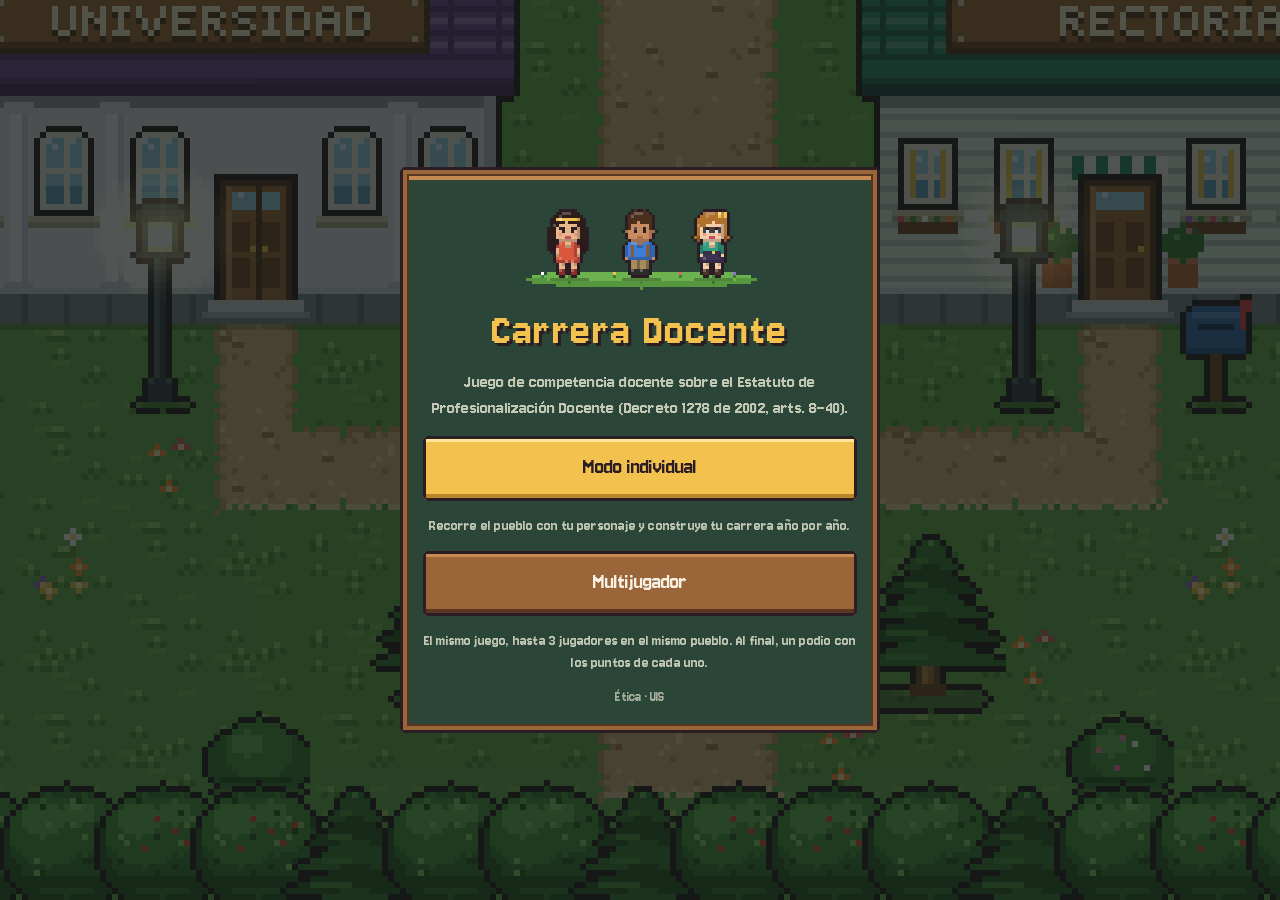
<file: index.html>
<!DOCTYPE html>
<html lang="es">
<head>
  <meta charset="UTF-8">
  <meta name="viewport" content="width=device-width, initial-scale=1.0, maximum-scale=1.0, user-scalable=no, viewport-fit=cover">
  <meta name="theme-color" content="#17241f">
  <title>Carrera Docente — Estatuto de Profesionalización</title>
  <link rel="preload" href="lib/fuentes/jersey-10-latin-400-normal.woff2" as="font" type="font/woff2" crossorigin>
  <link rel="stylesheet" href="estilos.css?v=20261117f">
  <link rel="stylesheet" href="multijugador.css?v=20261117f">
</head>
<body class="modo-mapa">
  <div id="juego"></div>

  <!-- Barra superior -->
  <header id="hud" class="oculto">
    <div class="hud-cabecera">
      <span id="hud-avatar"></span>
      <div id="hud-objetivo">Objetivo</div>
      <button id="btn-menu" class="btn-menu" aria-label="Menú" title="Menú"><img class="ico-px" data-ico="menu" alt=""></button>
    </div>
    <div id="hud-indicadores" class="indicadores"></div>
    <div class="hud-fila chips">
      <span class="chip" id="hud-anio">Año 1</span>
      <span class="chip" id="hud-situacion">Aspirante</span>
      <span class="chip" id="hud-arts">0</span>
    </div>
  </header>

  <div id="aviso"></div>
  <!-- Multijugador: lista de espera al terminar el año (deja ver el mapa) -->
  <aside id="espera-anio" class="espera-anio oculto"></aside>

  <!-- Interior de un edificio / carta -->
  <section id="interior" class="oculto">
    <div class="int-caja">
      <div class="int-cabecera">
        <span id="int-icono"></span>
        <div>
          <div id="int-nombre">Edificio</div>
          <div id="int-arts"></div>
        </div>
      </div>
      <div id="int-cuerpo"></div>
      <div id="int-pie"></div>
    </div>
  </section>

  <!-- Menú principal -->
  <section id="menu" class="pantalla">
    <div class="pantalla-caja">
      <div id="menu-escena" class="escena-menu"></div>
      <h1 id="titulo">Carrera Docente</h1>
      <p id="subtitulo" class="suave centrado"></p>
      <button id="btn-individual" class="btn-principal btn-grande">Modo individual</button>
      <p class="suave pequeno centrado">Recorre el pueblo con tu personaje y construye tu carrera año por año.</p>
      <button id="btn-multijugador" class="btn-secundario btn-grande">Multijugador</button>
      <p class="suave pequeno centrado">El mismo juego, hasta 3 jugadores en el mismo pueblo. Al final, un podio con los puntos de cada uno.</p>
      <p id="creditos" class="pie"></p>
    </div>
  </section>

  <!-- 1. Indicaciones -->
  <section id="indicacion" class="pantalla oculto">
    <div class="pantalla-caja">
      <h2>Indicaciones</h2>
      <div id="ind-texto" class="indicacion"></div>
      <ul id="ind-lista" class="instrucciones"></ul>
      <button id="btn-ind-seguir" class="btn-principal btn-grande">Continuar</button>
      <button id="btn-ind-volver" class="btn-secundario">Volver</button>
    </div>
  </section>

  <!-- 2. Selección de personaje -->
  <section id="seleccion" class="pantalla oculto">
    <div class="pantalla-caja ancha">
      <h2 id="sel-titulo">Escoge un personaje</h2>
      <p class="suave centrado">Cada uno empieza con indicadores distintos.</p>
      <div id="lista-personajes" class="lista-personajes"></div>
      <div class="barra-fija">
        <button id="btn-sel-seguir" class="btn-principal btn-grande" disabled>Toca un personaje</button>
      </div>
      <button id="btn-volver-menu" class="btn-secundario">Volver</button>
    </div>
  </section>

  <!-- 3. El concurso docente (art. 7) -->
  <section id="intro-concurso" class="pantalla oculto">
    <div class="pantalla-caja">
      <div id="ic-escena" class="icono-grande"></div>
      <h2 id="ic-titulo">Concurso docente</h2>
      <div id="ic-texto" class="indicacion"></div>
      <button id="btn-ic-seguir" class="btn-principal btn-grande">Ver la convocatoria</button>
    </div>
  </section>

  <!-- 4. Convocatoria e inscripción -->
  <section id="convocatoria" class="pantalla oculto">
    <div class="pantalla-caja">
      <h2 id="cv-titulo">Convocatoria</h2>
      <div class="convocatoria">
        <div id="cv-emisor" class="conv-emisor"></div>
        <p id="cv-texto" class="conv-texto"></p>
      </div>
      <div id="cv-resultado" class="oculto"></div>
      <button id="btn-inscribirse" class="btn-principal btn-grande">Inscribirse</button>
      <button id="btn-ir-mapa" class="btn-principal btn-grande oculto">Ir al pueblo</button>
    </div>
  </section>

  <!-- Menú durante la partida -->
  <section id="pausa" class="pantalla oculto">
    <div class="pantalla-caja">
      <h2>Menú</h2>
      <button id="btn-pausa-seguir" class="btn-principal btn-grande">Seguir jugando</button>
      <button id="btn-pausa-nueva" class="btn-secundario">Empezar una partida nueva</button>
      <button id="btn-pausa-menu" class="btn-secundario">Volver al menú principal</button>
      <p class="suave pequeno centrado">Si empiezas de nuevo o vuelves al menú, se pierde el progreso de esta partida.</p>
    </div>
  </section>

  <!-- Pantalla final -->
  <section id="final" class="pantalla oculto">
    <div class="pantalla-caja">
      <div class="icono-grande" id="fin-icono"></div>
      <h2 id="fin-titulo">Fin</h2>
      <p id="fin-texto" class="centrado"></p>
      <div id="fin-extra"></div>
      <ul id="fin-indicadores" class="lista-articulos"></ul>
      <p class="suave">Tu trayectoria:</p>
      <ul id="fin-historial" class="historial"></ul>
      <p class="suave">Artículos que descubriste:</p>
      <ul id="fin-articulos" class="lista-articulos"></ul>
      <button id="btn-reiniciar" class="btn-principal btn-grande">Jugar de nuevo</button>
    </div>
  </section>

  <!-- Multijugador: sala, espera y menú (las arma multijugador.js) -->
  <section id="mj-pantalla" class="pantalla oculto">
    <div class="pantalla-caja" id="mj-caja"></div>
  </section>
  <script src="lib/phaser.min.js?v=20261117f"></script>
  <script src="mapa.js?v=20261117f"></script>
  <script src="contenido.js?v=20261117f"></script>
  <script src="pixel.js?v=20261117f"></script>
  <script src="comun.js?v=20261117f"></script>
  <script src="sprites.js?v=20261117f"></script>
  <script src="multijugador.js?v=20261117f"></script>
  <script src="juego.js?v=20261117f"></script>
</body>
</html>
</file>
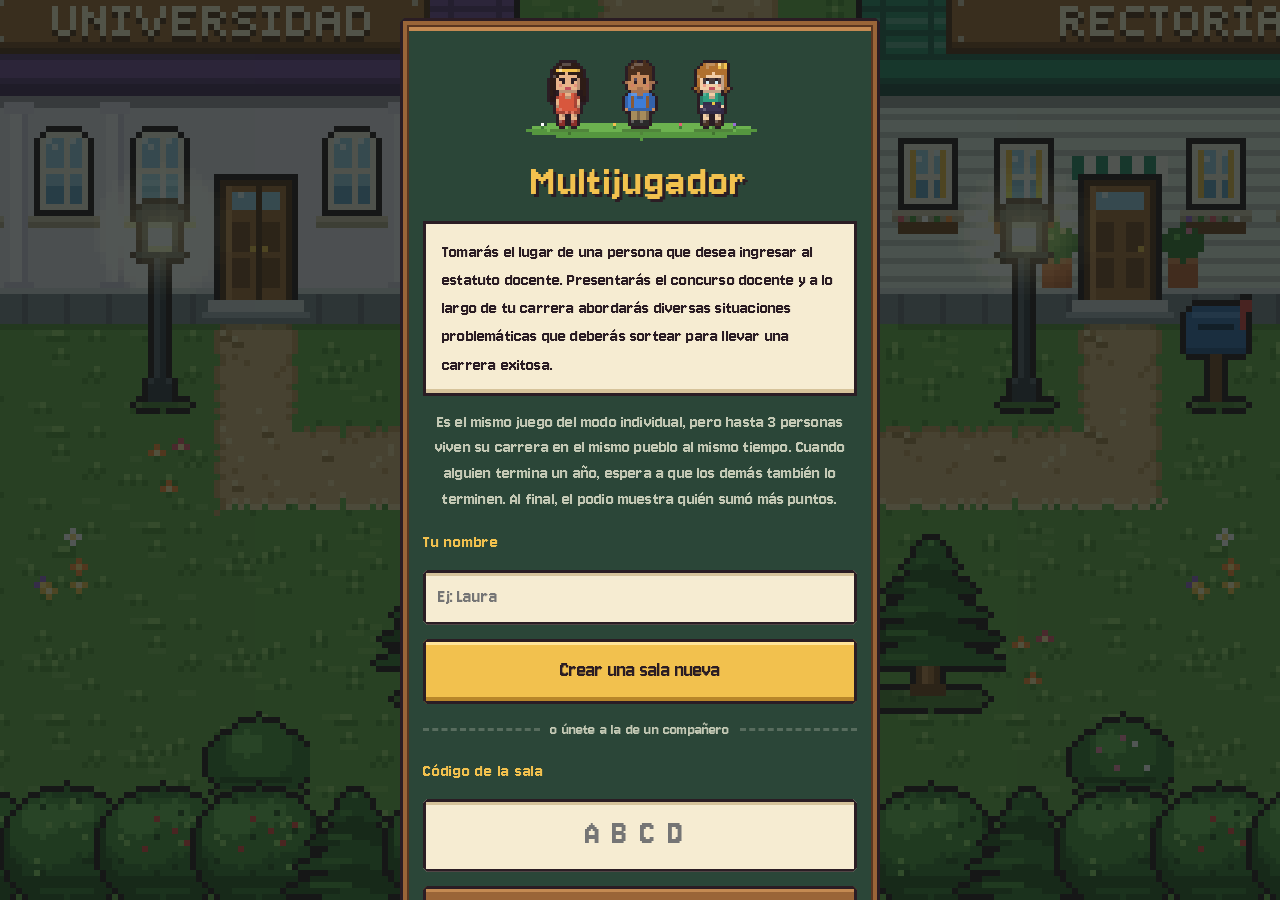
<file: multijugador.html>
<!DOCTYPE html>
<html lang="es">
<head>
  <meta charset="UTF-8">
  <meta name="viewport" content="width=device-width, initial-scale=1.0">
  <title>Carrera Docente — Multijugador</title>
  <!-- El multijugador ahora está dentro del juego (index.html). Esta página solo redirige,
       para que sigan funcionando los enlaces y códigos QR de salas viejas. -->
  <script>location.replace("index.html" + (location.search || "?mj=1"));</script>
  <meta http-equiv="refresh" content="0; url=index.html?mj=1">
</head>
<body style="background:#17241f;color:#f6f1e3;font-family:sans-serif;text-align:center;padding:40px">
  <a href="index.html?mj=1" style="color:#f2c14e">Ir al multijugador</a>
</body>
</html>
</file>
<file: estilos.css>
/* ==========================================================================
   ESTILOS — interfaz en pixel art: pizarra, madera, tiza y papel.
   ========================================================================== */

/* Jersey 10 (OFL): fuente pixelada con letras bien diferenciadas (la C no parece O) */
@font-face {
  font-family: "Jersey 10";
  src: url("lib/fuentes/jersey-10-latin-400-normal.woff2") format("woff2");
  font-weight: 100 900;
  font-style: normal;
  font-display: swap;
}

:root {
  --fondo: #17241f;
  --pizarra: #2b4638;
  --pizarra-2: #345542;
  --pizarra-osc: #1f3329;
  --madera: #9a6538;
  --madera-clara: #c48a52;
  --madera-osc: #5a3620;
  --tiza: #f6f1e3;
  --tiza-suave: #c3c8b4;
  --acento: #f2c14e;
  --acento-claro: #ffe49a;
  --acento-osc: #b8862a;
  --papel: #f6ecd2;
  --papel-osc: #d6c39b;
  --tinta: #2b1d24;
  --contorno: #2b1d24;
  --bien: #79c96e;
  --bien-osc: #3f8a46;
  --mal: #e0685a;
  --mal-osc: #9c3e34;
  --exp: #e0a458;
  --form: #8fb8ff;
  --pop: #f2c14e;
  --des: #79c96e;
  --muesca: polygon(4px 0, calc(100% - 4px) 0, 100% 4px, 100% calc(100% - 4px), calc(100% - 4px) 100%, 4px 100%, 0 calc(100% - 4px), 0 4px);
}

* { box-sizing: border-box; margin: 0; padding: 0; font-synthesis: none; }

html {
  -webkit-text-size-adjust: 100%;
  text-size-adjust: 100%;
}
html, body {
  width: 100%;
  height: 100%;
  overflow: hidden;
  background: var(--fondo);
  color: var(--tiza);
  font-family: "Jersey 10", ui-monospace, monospace;
  font-size: 19px;
  line-height: 1.35;
  letter-spacing: .01em;
  -webkit-tap-highlight-color: transparent;
  -webkit-user-select: none;
  user-select: none;
}
img, canvas { image-rendering: pixelated; image-rendering: crisp-edges; }
.ico-px { image-rendering: pixelated; vertical-align: middle; flex-shrink: 0; }
.retrato-px { image-rendering: pixelated; display: block; }

#juego { position: fixed; inset: 0; height: 100vh; height: 100dvh; touch-action: none; }
#juego canvas { display: block; }
.oculto { display: none !important; }

h1, h2, h3 { font-weight: 400; letter-spacing: .03em; }
h1 { font-size: 2.4rem; line-height: 1.1; text-align: center; color: var(--acento); text-shadow: 3px 3px 0 var(--contorno); }
h2 { font-size: 1.6rem; color: var(--acento); text-align: center; text-shadow: 2px 2px 0 var(--contorno); }
h3 { font-size: 1.15rem; color: var(--acento); }
.suave { color: var(--tiza-suave); }
.centrado { text-align: center; }
.pequeno { font-size: .85rem; }

/* ======================= marcos y botones pixel ======================= */

.px-panel {
  background: var(--pizarra);
  border: 3px solid var(--contorno);
  box-shadow: inset 0 0 0 4px var(--madera), inset 0 0 0 6px var(--madera-osc), inset 0 6px 0 4px var(--madera-clara);
  clip-path: var(--muesca);
}

button, .btn-enlace {
  font: inherit;
  font-weight: 400;
  cursor: pointer;
  border: 3px solid var(--contorno);
  border-radius: 0;
  padding: 11px 14px 13px;
  text-align: left;
  color: var(--tiza);
  background: var(--pizarra-2);
  box-shadow: inset 0 -4px 0 0 var(--pizarra-osc), inset 0 3px 0 0 rgba(255,255,255,.12);
  clip-path: var(--muesca);
  touch-action: manipulation;
  -webkit-tap-highlight-color: transparent;
  transition: transform .06s;
}
button:active:not(:disabled), .btn-enlace:active { transform: translateY(2px); box-shadow: inset 0 -2px 0 0 var(--pizarra-osc); }
button:disabled { opacity: .45; cursor: not-allowed; }
.btn-enlace { display: block; text-decoration: none; text-align: center; }

.btn-principal {
  background: var(--acento);
  color: var(--tinta);
  text-align: center;
  width: 100%;
  font-weight: 400;
  box-shadow: inset 0 -4px 0 0 var(--acento-osc), inset 0 3px 0 0 var(--acento-claro);
}
.btn-principal:active:not(:disabled) { box-shadow: inset 0 -2px 0 0 var(--acento-osc); }
.btn-opcion { width: 100%; }
.btn-secundario {
  background: var(--madera);
  color: var(--tiza);
  text-align: center;
  width: 100%;
  box-shadow: inset 0 -4px 0 0 var(--madera-osc), inset 0 3px 0 0 var(--madera-clara);
}
.btn-grande { font-size: 1.15rem; padding: 14px 16px 16px; }
.btn-centrado { text-align: center; }
@media (hover: hover) {
  .btn-opcion:hover:not(:disabled) { filter: brightness(1.1); }
  .btn-principal:hover:not(:disabled), .btn-secundario:hover:not(:disabled) { filter: brightness(1.06); }
}

.chip {
  display: inline-flex;
  align-items: center;
  gap: 5px;
  font-size: .78rem;
  font-weight: 400;
  padding: 2px 8px 3px;
  background: var(--pizarra-osc);
  border: 2px solid var(--contorno);
  color: var(--tiza);
  white-space: nowrap;
}

/* ============================ barra superior ============================ */

#hud {
  position: fixed;
  top: 0; left: 0; right: 0;
  z-index: 10;
  max-width: 660px;
  margin: 0 auto;
  padding: max(10px, env(safe-area-inset-top)) 14px 11px;
  background: var(--pizarra);
  border: 3px solid var(--contorno);
  border-top: none;
  box-shadow: inset 0 -4px 0 0 var(--madera), inset 0 -6px 0 0 var(--madera-osc), 0 4px 0 0 rgba(0,0,0,.25);
  pointer-events: none;
}
.hud-cabecera { display: flex; align-items: center; gap: 8px; margin-bottom: 6px; }
#hud-avatar { display: flex; flex-shrink: 0; }
#hud-objetivo { font-size: .9rem; font-weight: 400; color: var(--acento); line-height: 1.2; text-shadow: 1px 1px 0 var(--contorno); }
.hud-fila { display: flex; align-items: center; gap: 8px; }
.hud-fila.chips { margin-top: 7px; flex-wrap: wrap; gap: 6px; }

.indicadores { display: grid; grid-template-columns: 1fr 1fr; gap: 5px 14px; }
.ind { display: flex; align-items: center; gap: 6px; font-size: .8rem; }
.ind-valor { min-width: 2.2ch; text-align: right; font-weight: 400; font-size: .82rem; }
.barra {
  position: relative;
  flex: 1;
  height: 11px;
  background: var(--pizarra-osc);
  border: 2px solid var(--contorno);
}
.barra-relleno {
  height: 100%;
  width: 50%;
  background: var(--acento);
  background-image: repeating-linear-gradient(90deg, transparent 0 5px, rgba(0,0,0,.22) 5px 6px), linear-gradient(rgba(255,255,255,.28) 0 2px, transparent 2px);
  transition: width .5s steps(10);
}
.barra-relleno.ind-experiencia { background-color: var(--exp); }
.barra-relleno.ind-formacion { background-color: var(--form); }
.barra-relleno.ind-popularidad { background-color: var(--pop); }
.barra-relleno.ind-desempeno { background-color: var(--des); }

/* =============================== avisos =============================== */

#aviso {
  position: fixed;
  left: 50%;
  top: calc(var(--alto-hud, 0px) + 12px);
  transform: translate(-50%, -12px);
  z-index: 15;
  display: flex;
  align-items: center;
  gap: 8px;
  width: max-content;            /* sin esto el aviso solo podía usar media pantalla */
  max-width: min(92vw, 460px);
  padding: 9px 14px 10px;
  background: var(--papel);
  color: var(--tinta);
  border: 3px solid var(--contorno);
  box-shadow: inset 0 -3px 0 0 var(--papel-osc), 0 4px 0 0 rgba(0,0,0,.3);
  clip-path: var(--muesca);
  font-weight: 400;
  font-size: .92rem;
  line-height: 1.25;
  opacity: 0;
  transition: opacity .2s, transform .2s;
  pointer-events: none;
}
#aviso.visible { opacity: 1; transform: translate(-50%, 0); }

/* ======================= panel de edificios y cartas ======================= */

#interior {
  position: fixed;
  inset: 0;
  z-index: 20;
  background: rgba(10, 16, 13, .55);
  display: flex;
  align-items: flex-end;
  justify-content: center;
  animation: aparecer .14s ease-out;
}
.int-caja {
  width: 100%;
  max-width: 660px;
  max-height: 88vh;
  max-height: 88dvh;
  display: flex;
  flex-direction: column;
  background: var(--pizarra);
  border: 3px solid var(--contorno);
  border-bottom: none;
  box-shadow: inset 0 4px 0 0 var(--madera), inset 0 6px 0 0 var(--madera-osc), inset 4px 0 0 0 var(--madera), inset -4px 0 0 0 var(--madera);
  /* se desliza hacia arriba con transform: lo mueve la tarjeta gráfica y se ve fluido */
  animation: subir .24s cubic-bezier(.16, .84, .32, 1);
  will-change: transform;
  backface-visibility: hidden;
}
.int-cabecera {
  display: flex;
  align-items: center;
  gap: 12px;
  padding: 16px 18px 12px;
  border-bottom: 3px dashed rgba(246, 241, 227, .22);
  margin: 0 4px;
}
#int-icono { display: flex; }
#int-nombre { font-weight: 400; font-size: 1.15rem; text-shadow: 2px 2px 0 var(--contorno); }
#int-arts { font-size: .8rem; color: var(--acento); }
#int-cuerpo {
  padding: 14px 18px 0;
  overflow-y: auto;
  display: flex;
  flex-direction: column;
  gap: 13px;
  -webkit-overflow-scrolling: touch;
  overscroll-behavior: contain;
}
#int-cuerpo { flex: 1 1 auto; min-height: 0; }
#int-cuerpo > :last-child { margin-bottom: 14px; }
/* pie del panel: los botones siempre visibles, sin tapar el contenido */
#int-pie {
  flex: none;
  display: flex;
  flex-direction: column;
  gap: 8px;
  margin: 0 4px;
  padding: 11px 14px max(14px, env(safe-area-inset-bottom));
  border-top: 3px dashed rgba(246, 241, 227, .22);
}
#int-pie:empty { display: none; }

.personaje { font-weight: 400; color: var(--acento); font-size: .95rem; display: flex; align-items: center; gap: 8px; }
.paso { font-size: .78rem; font-weight: 400; text-transform: uppercase; letter-spacing: .08em; color: var(--tiza-suave); }
.titulo-carta { color: var(--acento); font-size: 1.05rem; }
.globo {
  background: var(--pizarra-osc);
  border: 2px solid rgba(246, 241, 227, .25);
  padding: 11px 13px;
  white-space: pre-line;
  font-size: 1rem;
}
.respuesta-elegida { color: var(--tiza-suave); border-left: 4px solid var(--acento); padding-left: 10px; }
.alerta {
  background: var(--papel);
  color: var(--tinta);
  border: 3px solid var(--contorno);
  box-shadow: inset 0 -3px 0 0 var(--papel-osc);
  padding: 10px 12px;
  font-size: .92rem;
  font-weight: 400;
}

/* ============ la pregunta se distingue de las respuestas ============ */

.enunciado {
  font-size: 1.15rem;
  font-weight: 400;
  line-height: 1.38;
  color: var(--tiza);
  padding: 2px 0 2px 12px;
  border-left: 5px solid var(--acento);
  white-space: pre-line;
  text-shadow: 1px 1px 0 var(--contorno);
}
.elige { font-size: .74rem; font-weight: 400; text-transform: uppercase; letter-spacing: .1em; color: var(--tiza-suave); margin-bottom: -5px; }
.opciones { display: flex; flex-direction: column; gap: 10px; }
.opciones.respuestas { counter-reset: respuesta; }
.opciones.respuestas .btn-opcion {
  counter-increment: respuesta;
  display: flex;
  align-items: center;
  gap: 12px;
  background: var(--papel);
  color: var(--tinta);
  box-shadow: inset 0 -4px 0 0 var(--papel-osc), inset 0 3px 0 0 #fffaf0;
  font-size: .98rem;
  line-height: 1.3;
}
.opciones.respuestas .btn-opcion::before {
  content: counter(respuesta, upper-alpha);
  flex: 0 0 28px;
  height: 28px;
  display: grid;
  place-items: center;
  background: var(--madera);
  color: var(--tiza);
  border: 2px solid var(--contorno);
  font-weight: 400;
  font-size: .9rem;
  box-shadow: inset 0 -3px 0 0 var(--madera-osc);
}
/* Modo prueba: la correcta en verde y las incorrectas en rojo */
.opciones.respuestas .btn-opcion.op-correcta { background: #b8e3a3; box-shadow: inset 0 -4px 0 0 #6fae5e, inset 0 3px 0 0 #dcf3cf; }
.opciones.respuestas .btn-opcion.op-incorrecta { background: #f1aaa0; box-shadow: inset 0 -4px 0 0 #c4675b, inset 0 3px 0 0 #fbd6d0; }
.opciones.respuestas .btn-opcion.op-correcta::before { background: var(--bien-osc); }
.opciones.respuestas .btn-opcion.op-incorrecta::before { background: var(--mal-osc); }
.aviso-prueba { font-size: .74rem; color: var(--tiza-suave); text-align: center; margin-top: -4px; }

/* ===================== resultados y artículos ===================== */

.tarjeta-articulo {
  background: var(--papel);
  color: var(--tinta);
  border: 3px solid var(--contorno);
  box-shadow: inset 0 -4px 0 0 var(--papel-osc), inset 0 3px 0 0 #fffaf0;
  clip-path: var(--muesca);
  padding: 12px 14px 14px;
}
.art-titulo { display: flex; align-items: center; gap: 7px; font-weight: 400; font-size: .82rem; letter-spacing: .04em; text-transform: uppercase; color: #7a4f1a; }
.tarjeta-articulo p { margin-top: 6px; }

/* Artículo relacionado (antes de responder) */
.relacionado {
  display: flex; align-items: flex-start; gap: 8px;
  padding: 7px 10px; font-size: .9rem; line-height: 1.3;
  background: rgba(246,241,227,.08); color: var(--tiza);
  border: 2px dashed rgba(246,241,227,.35);
}
.relacionado .ico-px { flex: none; margin-top: 2px; }
.relacionado b { font-weight: 400; color: var(--acento); }

/* Enciclopedia del estatuto (el bibliotecario) */
.art-enciclopedia {
  background: var(--papel); color: var(--tinta);
  border: 3px solid var(--contorno);
  box-shadow: inset 0 -3px 0 0 var(--papel-osc);
}
.art-enciclopedia summary {
  cursor: pointer; padding: 9px 12px; font-size: .95rem; line-height: 1.25;
  list-style: none; display: flex; gap: 6px; align-items: baseline;
}
.art-enciclopedia summary::-webkit-details-marker { display: none; }
.art-enciclopedia summary::before { content: "+"; color: #7a4f1a; width: 1em; flex: none; }
.art-enciclopedia[open] summary::before { content: "−"; }
.art-enciclopedia summary b { font-weight: 400; color: #7a4f1a; white-space: nowrap; }
.art-enciclopedia.visto summary::after { content: "✓"; margin-left: auto; color: #2f7a3a; }
.art-enciclopedia p { padding: 0 12px 11px 30px; font-size: .92rem; line-height: 1.38; }

.efectos { display: flex; flex-wrap: wrap; gap: 6px; }
.efecto { display: inline-flex; align-items: center; gap: 5px; font-weight: 400; padding: 3px 9px; font-size: .85rem; border: 2px solid var(--contorno); }
.efecto.positivo { background: #c9eebd; color: #1f5a2a; }
.efecto.negativo { background: #f6cdc6; color: #7a2418; }
.efecto.neutro { background: #e9e4d4; color: #4a4a4a; }

.tabla { background: var(--pizarra-osc); border: 2px solid rgba(246,241,227,.2); padding: 6px 12px; }
.fila { display: flex; justify-content: space-between; gap: 12px; padding: 7px 0; border-bottom: 2px dashed rgba(246,241,227,.14); font-size: .92rem; }
.fila:last-child { border-bottom: none; }
.fila.total { font-weight: 400; color: var(--acento); font-size: 1.02rem; }
.fila-valor { font-weight: 400; white-space: nowrap; }
.fila-nota { font-size: .78rem; color: var(--tiza-suave); margin-top: 2px; }
.fila-texto { display: flex; flex-direction: column; }

.oportunidad { padding: 11px 13px; font-weight: 400; border: 3px solid var(--contorno); clip-path: var(--muesca); display: flex; align-items: center; gap: 10px; }
.oportunidad.vacante { background: #bfe6b0; color: #1f4a22; box-shadow: inset 0 -4px 0 0 #7cb86b; }
.oportunidad.provisional { background: #f7df9a; color: #5a4210; box-shadow: inset 0 -4px 0 0 #c9a54a; }
.oportunidad.reemplazo, .oportunidad.ninguna { background: #f3b9ae; color: #5a1e14; box-shadow: inset 0 -4px 0 0 #c47466; }

.resultado-pregunta { padding: 14px; text-align: center; display: flex; flex-direction: column; align-items: center; gap: 4px; border: 3px solid var(--contorno); clip-path: var(--muesca); }
.resultado-pregunta.bien { background: #bfe6b0; color: #1f4a22; box-shadow: inset 0 -4px 0 0 #7cb86b; }
.resultado-pregunta.mal { background: #f3b9ae; color: #5a1e14; box-shadow: inset 0 -4px 0 0 #c47466; }
.resultado-pregunta.neutro { background: var(--papel); color: var(--tinta); box-shadow: inset 0 -4px 0 0 var(--papel-osc); }
.rp-titulo { font-weight: 400; font-size: 1.25rem; }
.rp-puntos { font-weight: 400; }

/* ========================= pantallas completas ========================= */

.pantalla {
  position: fixed;
  inset: 0;
  z-index: 30;
  height: 100vh;
  height: 100dvh;
  background: rgba(14, 22, 18, .72);
  display: flex;
  align-items: flex-start;
  justify-content: center;
  padding: 18px 14px;
  overflow-y: auto;
  -webkit-overflow-scrolling: touch;
}
.pantalla-caja {
  width: 100%;
  max-width: 480px;
  margin: auto 0;
  display: flex;
  flex-direction: column;
  gap: 14px;
  padding: 22px 20px 22px;
  background: var(--pizarra);
  border: 3px solid var(--contorno);
  box-shadow: inset 0 0 0 4px var(--madera), inset 0 0 0 6px var(--madera-osc), inset 0 6px 0 4px var(--madera-clara);
  clip-path: var(--muesca);
  animation: aparecer .25s;
}
.pantalla-caja.ancha { max-width: 760px; }
.icono-grande { display: flex; justify-content: center; }
.pie { font-size: .78rem; color: var(--tiza-suave); text-align: center; opacity: .8; }

.instrucciones { list-style: none; display: flex; flex-direction: column; gap: 8px; background: var(--pizarra-osc); border: 2px solid rgba(246,241,227,.2); padding: 11px 13px; font-size: .92rem; }
.instrucciones li { display: flex; align-items: flex-start; gap: 8px; }
.indicacion { background: var(--papel); color: var(--tinta); border: 3px solid var(--contorno); box-shadow: inset 0 -4px 0 0 var(--papel-osc); padding: 14px 16px; font-size: 1.02rem; line-height: 1.45; }
.indicacion b { color: #7a4f1a; }

/* convocatoria (aviso oficial) */
.convocatoria { background: #fbf8f0; color: var(--tinta); border: 3px solid var(--contorno); box-shadow: inset 0 -4px 0 0 #d9d2bf; padding: 14px 16px; display: flex; flex-direction: column; gap: 8px; }
.conv-emisor { font-weight: 400; font-size: .8rem; letter-spacing: .06em; text-transform: uppercase; color: #3b6fb6; border-bottom: 2px solid #3b6fb6; padding-bottom: 6px; }
.conv-texto { font-size: .95rem; line-height: 1.45; }
.etapas { list-style: none; display: flex; flex-direction: column; gap: 8px; counter-reset: etapa; }
.etapas li { counter-increment: etapa; display: flex; gap: 10px; align-items: flex-start; background: var(--pizarra-osc); border: 2px solid rgba(246,241,227,.18); padding: 9px 11px; font-size: .92rem; }
.etapas li::before { content: counter(etapa); flex: 0 0 24px; height: 24px; display: grid; place-items: center; background: var(--acento); color: var(--tinta); border: 2px solid var(--contorno); font-weight: 400; }
.etapas b { color: var(--acento); }

/* selección de personaje */
.lista-personajes { display: grid; gap: 12px; }
@media (min-width: 960px) { .pantalla-caja.ancha .lista-personajes { grid-template-columns: repeat(3, 1fr); } }
.tarjeta-personaje {
  display: flex;
  flex-direction: column;
  gap: 8px;
  background: var(--pizarra-2);
  color: var(--tiza);
  padding: 13px 13px 15px;
  text-align: left;
}
.tarjeta-personaje.elegido { background: #4a6a3a; box-shadow: inset 0 0 0 3px var(--acento), inset 0 -4px 0 0 var(--pizarra-osc); }
.pj-cabecera { display: flex; align-items: center; gap: 12px; }
.pj-retrato { background: #8fce70; border: 2px solid var(--contorno); padding: 3px 6px 0; box-shadow: inset 0 -6px 0 0 #6cb24f; flex-shrink: 0; }
.pj-nombre { font-weight: 400; font-size: 1.2rem; text-shadow: 2px 2px 0 var(--contorno); }
.pj-perfil { font-size: .85rem; color: var(--acento); }
.pj-desc { font-size: .88rem; color: var(--tiza-suave); }
.pj-inds { display: grid; gap: 6px; }
.pj-ind { display: flex; flex-direction: column; gap: 2px; }
.pj-ind-cab { display: flex; align-items: center; gap: 6px; font-size: .82rem; font-weight: 400; }
.pj-ind-cab .barra { margin-left: 4px; }
.pj-ind-desc { font-size: .74rem; color: var(--tiza-suave); padding-left: 26px; line-height: 1.25; }
.pj-nota { font-size: .78rem; border-left: 4px solid var(--acento); padding-left: 8px; color: var(--tiza-suave); }

.lista-articulos { list-style: none; display: flex; flex-wrap: wrap; gap: 6px; }
.lista-articulos li { background: var(--pizarra-osc); border: 2px solid var(--contorno); padding: 3px 9px; font-size: .82rem; display: inline-flex; align-items: center; gap: 5px; }
.historial { list-style: none; display: flex; flex-direction: column; gap: 4px; font-size: .86rem; background: var(--pizarra-osc); border: 2px solid rgba(246,241,227,.2); padding: 10px 12px; max-height: 30vh; overflow-y: auto; overscroll-behavior: contain; }

@keyframes aparecer { from { opacity: 0; } to { opacity: 1; } }
@keyframes subir { from { transform: translate3d(0, 100%, 0); } to { transform: translate3d(0, 0, 0); } }
@media (prefers-reduced-motion: reduce) { .int-caja, #interior, .pantalla-caja { animation: none; } }

/* ============================ celulares ============================ */

input { font-size: 19px; font-family: inherit; }

@media (orientation: landscape) and (max-height: 500px) {
  #hud { display: flex; flex-wrap: wrap; align-items: center; column-gap: 10px; padding: 6px 12px 9px; max-width: 780px; }
  .hud-cabecera { flex: 1; min-width: 0; margin-bottom: 0; }
  .hud-cabecera #hud-objetivo { font-size: .85rem; }
  .hud-fila.chips { order: 1; margin-top: 0; }
  #hud-indicadores { order: 2; width: 100%; margin-top: 4px; grid-template-columns: repeat(4, 1fr); gap: 4px 10px; }
  .chip { font-size: .7rem; padding: 1px 7px 2px; }
  .int-caja { max-height: 96vh; max-height: 96dvh; }
}
@media (max-width: 340px) {
  #hud { padding: 8px 10px 9px; }
  .indicadores { gap: 4px 8px; }
  .chip { font-size: .7rem; padding: 1px 6px 2px; }
  h1 { font-size: 1.75rem; }
  .pantalla-caja { padding: 18px 14px; }
}

/* ============================ extras de la interfaz ============================ */

#hud-avatar .retrato-px { width: 48px; height: 39px; background: #8fce70; border: 2px solid var(--contorno); box-shadow: inset 0 -5px 0 0 #6cb24f; }
.chip .ico-px { width: 16px; height: 16px; }
.ind .ico-px { width: 20px; height: 20px; }
.escena-menu { display: flex; justify-content: center; margin: -4px 0 2px; }
.escena-menu .retrato-px { max-width: 100%; height: auto; display: block; }
.icono-grande { gap: 14px; align-items: flex-end; }
.barra-fija {
  position: -webkit-sticky;
  position: sticky;
  bottom: -4px;
  z-index: 2;
  margin: 0 -8px;
  padding: 10px 8px 6px;
  background: var(--pizarra);
}
.peso { display: inline-block; font-size: .72rem; font-weight: 400; padding: 0 6px; background: var(--madera); color: var(--tiza); border: 2px solid var(--contorno); margin-left: 2px; }
.caracter { display: inline-block; font-size: .72rem; font-weight: 400; padding: 0 6px; background: rgba(246,241,227,.12); color: var(--tiza-suave); border: 2px solid var(--contorno); }
.caracter.eliminatoria { background: var(--acento); color: var(--tinta); }
.nivel { display: inline-block; padding: 0 6px; margin-left: 6px; background: var(--acento); color: var(--tinta); border: 2px solid var(--contorno); letter-spacing: .04em; }
.motivo { display: block; font-size: .76rem; font-weight: 400; opacity: .9; margin-top: 4px; }
.btn-curso { display: flex; flex-direction: column; gap: 4px; }
.curso-nombre { display: flex; align-items: center; flex-wrap: wrap; gap: 6px; font-weight: 400; }
.curso-detalle { display: flex; align-items: center; flex-wrap: wrap; gap: 4px; font-size: .8rem; font-weight: 400; color: var(--tiza-suave); }
.efectos-cortos { display: inline-flex; gap: 6px; }
.efectos-cortos > span { display: inline-flex; align-items: center; gap: 2px; font-weight: 400; color: var(--tiza); }
.efectos-cortos .ico-px { width: 16px; height: 16px; }
.fila-ico { display: inline-flex; align-items: center; gap: 7px; }
.fila-ico .ico-px { width: 18px; height: 18px; }
.pj-ind-nombre { min-width: 5.6em; }
.pj-ind-cab .barra { min-width: 48px; }
.lista-articulos li .ico-px, .efecto .ico-px { width: 16px; height: 16px; }
.personaje .retrato-px { width: 32px; height: 26px; background: #8fce70; border: 2px solid var(--contorno); box-shadow: inset 0 -4px 0 0 #6cb24f; flex-shrink: 0; }
.instrucciones .ico-px { width: 20px; height: 20px; margin-top: 1px; }
#aviso .ico-px { width: 20px; height: 20px; }
.btn-opcion.elegida { outline: 3px solid var(--acento); outline-offset: -6px; }
#cv-resultado { display: flex; flex-direction: column; gap: 10px; }
.resultado-pregunta .rp-puntos { font-weight: 400; font-size: .95rem; line-height: 1.35; }

/* botón de menú en la barra superior (la barra no recibe toques, el botón sí) */
.btn-menu {
  pointer-events: auto;
  margin-left: auto;
  flex-shrink: 0;
  width: 42px; height: 42px;
  padding: 0;
  display: grid; place-items: center;
  background: var(--madera);
  box-shadow: inset 0 -4px 0 0 var(--madera-osc), inset 0 3px 0 0 var(--madera-clara);
}
.btn-menu .ico-px { width: 20px; height: 22px; }
#pausa { z-index: 40; }

/* carpeta de evidencias (evaluación anual sin examen) */
.carpeta { background: var(--papel); color: var(--tinta); border: 3px solid var(--contorno); box-shadow: inset 0 -4px 0 0 var(--papel-osc); clip-path: var(--muesca); padding: 10px 12px 12px; }
.evidencias { list-style: none; display: flex; flex-direction: column; gap: 5px; margin-top: 6px; font-size: .92rem; }
.evidencias li { display: flex; align-items: flex-start; gap: 7px; }
.evidencias .ico-px { width: 18px; height: 18px; margin-top: 1px; }
.evidencias small { color: #6a5a4a; }

/* dificultad de la pregunta */
.nivel.nivel-1 { background: var(--bien); }
.nivel.nivel-2 { background: var(--acento); }
.nivel.nivel-3 { background: var(--mal); color: #fff; }
</file>
<file: multijugador.css>
/* ======================= MULTIJUGADOR (pixel art) ======================= */

/* Formularios de la sala */
.etiqueta { font-size: 1rem; color: var(--acento); margin-top: 4px; letter-spacing: .04em; }
.campo {
  font: inherit; font-size: 20px; padding: 10px 12px 12px;
  border: 3px solid var(--contorno); border-radius: 0;
  background: var(--papel); color: var(--tinta);
  box-shadow: inset 0 3px 0 0 var(--papel-osc);
  width: 100%; -webkit-user-select: text; user-select: text;
  clip-path: var(--muesca);
}
.campo:focus { outline: 3px solid var(--acento); outline-offset: -7px; }
.campo.codigo { font-size: 1.9rem; letter-spacing: .35em; text-transform: uppercase; text-align: center; padding: 8px 12px 10px; }
.btn-centrado { text-align: center; }
.separador { display: flex; align-items: center; gap: 10px; color: var(--tiza-suave); font-size: .9rem; }
.separador::before, .separador::after { content: ""; flex: 1; border-top: 3px dashed rgba(246, 241, 227, .22); }
.pequeno-texto { font-size: .85rem; }

/* Sala de espera */
.sala-cabecera { display: flex; gap: 14px; align-items: center; }
.sala-info { flex: 1; display: flex; flex-direction: column; gap: 6px; min-width: 0; }
.codigo-grande { font-size: 3rem; letter-spacing: .2em; line-height: 1; color: var(--acento); text-shadow: 3px 3px 0 var(--contorno); }
.qr { background: #fff; padding: 6px; width: 124px; flex-shrink: 0; border: 3px solid var(--contorno); box-shadow: inset 0 0 0 3px var(--madera); }
.qr svg { width: 100%; height: auto; display: block; }
@media (max-width: 340px) { .qr { width: 96px; } .codigo-grande { font-size: 2.3rem; } }

.lista-jugadores { list-style: none; display: flex; flex-direction: column; gap: 6px; }
.lista-jugadores li {
  display: flex; align-items: center; gap: 10px; flex-wrap: wrap;
  background: var(--pizarra-osc); border: 2px solid rgba(246, 241, 227, .18); padding: 6px 10px;
}
.lista-jugadores li.yo { border-color: var(--acento); }
.lj-icono { display: flex; }
.lj-icono .retrato-px { width: 32px; height: 26px; background: #8fce70; border: 2px solid var(--contorno); box-shadow: inset 0 -4px 0 0 #6cb24f; }
.lj-icono .ico-px { width: 20px; height: 20px; }
.lj-nombre { flex: 1; min-width: 0; font-size: 1.05rem; line-height: 1.15; }
.lj-pj { color: var(--tiza-suave); font-size: .9rem; }

.leyenda-ind { list-style: none; display: grid; gap: 4px; font-size: .85rem; color: var(--tiza-suave); background: var(--pizarra-osc); border: 2px solid rgba(246, 241, 227, .18); padding: 8px 10px; }
.leyenda-ind li { display: flex; align-items: flex-start; gap: 7px; }
.leyenda-ind .ico-px { width: 18px; height: 18px; margin-top: 1px; }
.leyenda-ind b { font-weight: 400; color: var(--tiza); }

.lista-personajes.compacta { gap: 8px; }
.lista-personajes.compacta .tarjeta-personaje { padding: 10px 12px 12px; gap: 7px; }
.lista-personajes.compacta .pj-inds { gap: 4px; }
.tarjeta-personaje:disabled { opacity: .45; }
.espera-host { display: flex; align-items: center; justify-content: center; gap: 6px; color: var(--acento); text-align: center; }
.espera-host .ico-px { width: 20px; height: 20px; }

/* Barra superior: puntos y ranking en vivo */
.chip-puntos { color: var(--acento); border-color: var(--acento); }
.ranking { display: flex; flex-wrap: wrap; gap: 4px; margin-top: 6px; }
.chip.rk { font-size: .76rem; gap: 3px; white-space: nowrap; padding: 1px 6px 2px; }
.chip.rk .retrato-px { width: 16px; height: 13px; image-rendering: pixelated; }
.chip.rk .ico-px { width: 14px; height: 14px; }
.chip.rk.yo { border-color: var(--acento); color: var(--acento); }
.chip.rk.fuera { opacity: .4; text-decoration: line-through; }

/* Bono por rapidez (no hay límite de tiempo: solo da más puntos si se responde rápido) */
.rapidez {
  display: flex; align-items: center; gap: 6px; align-self: flex-start;
  padding: 3px 10px 4px; font-size: .95rem;
  background: var(--acento); color: var(--tinta);
  border: 3px solid var(--contorno); box-shadow: inset 0 -3px 0 0 var(--acento-osc);
}
.rapidez .ico-px { width: 16px; height: 16px; }
.rapidez b { font-weight: 400; min-width: 2.2em; }
.rapidez.agotado { background: var(--pizarra-osc); color: var(--tiza-suave); box-shadow: none; }
.nota-puntos { color: var(--acento); font-size: 1rem; text-align: center; text-shadow: 2px 2px 0 var(--contorno); }

/* Podio en la pantalla final */
#fin-extra:empty { display: none; }
#fin-extra { display: flex; flex-direction: column; gap: 10px; }

/* Podio */
.podio-mj { display: flex; flex-direction: column; gap: 10px; }
.puesto-mj {
  display: grid; grid-template-columns: auto auto minmax(0, 1fr); align-items: center; gap: 4px 10px;
  background: var(--pizarra-2); padding: 10px 12px;
  border: 3px solid var(--contorno); clip-path: var(--muesca);
  box-shadow: inset 0 -4px 0 0 var(--pizarra-osc);
}
.puesto-mj.p1 { background: #4a6a3a; box-shadow: inset 0 0 0 3px var(--acento), inset 0 -4px 0 0 var(--pizarra-osc); }
.puesto-mj.yo .puesto-nombre { color: var(--acento); }
.puesto-mj .medalla { min-width: 34px; display: flex; justify-content: center; font-size: 1.4rem; }
.puesto-mj .pj-retrato { padding: 2px 4px 0; }
.puesto-info { min-width: 0; display: flex; flex-direction: column; gap: 2px; }
.puesto-nombre { font-size: 1.25rem; line-height: 1.15; }
.puesto-nombre .tu { font-size: .9rem; color: var(--tiza-suave); }
.puesto-detalle { grid-column: 1 / -1; font-size: .82rem; color: var(--tiza-suave); border-top: 2px dashed rgba(246, 241, 227, .18); padding-top: 5px; }
.puesto-total { font-size: 1.3rem; color: var(--acento); white-space: nowrap; text-shadow: 2px 2px 0 var(--contorno); }

@media (orientation: landscape) and (max-height: 500px) {
  .ranking { order: 3; width: 100%; margin-top: 3px; }
  .chip.rk { font-size: .7rem; padding: 0 6px; }
}

/* Lista de espera al terminar el año: tarjeta abajo, el mapa sigue a la vista */
.espera-anio {
  position: fixed;
  left: 50%;
  bottom: max(12px, env(safe-area-inset-bottom));
  transform: translateX(-50%);
  z-index: 12;
  width: min(94vw, 440px);
  display: flex; flex-direction: column; gap: 6px;
  padding: 10px 14px 12px;
  background: var(--pizarra);
  border: 3px solid var(--contorno);
  box-shadow: inset 0 0 0 3px var(--madera), inset 0 4px 0 3px var(--madera-clara), 0 4px 0 0 rgba(0,0,0,.3);
  clip-path: var(--muesca);
}
.espera-titulo { display: flex; align-items: center; gap: 8px; color: var(--acento); font-size: 1.1rem; text-shadow: 2px 2px 0 var(--contorno); }
.espera-titulo .ico-px { width: 22px; height: 22px; }
.espera-lista { list-style: none; display: flex; flex-direction: column; gap: 3px; font-size: .95rem; }
.espera-lista li { display: flex; align-items: center; gap: 7px; }
.espera-lista li .ico-px { width: 16px; height: 16px; }
.espera-lista li small { margin-left: auto; color: var(--tiza-suave); font-size: .82rem; }
.espera-lista li.listo span { color: var(--bien); }
.espera-nota { font-size: .8rem; color: var(--tiza-suave); }
.espera-anio .btn-secundario { padding: 8px 10px 10px; font-size: .95rem; }
</file>
